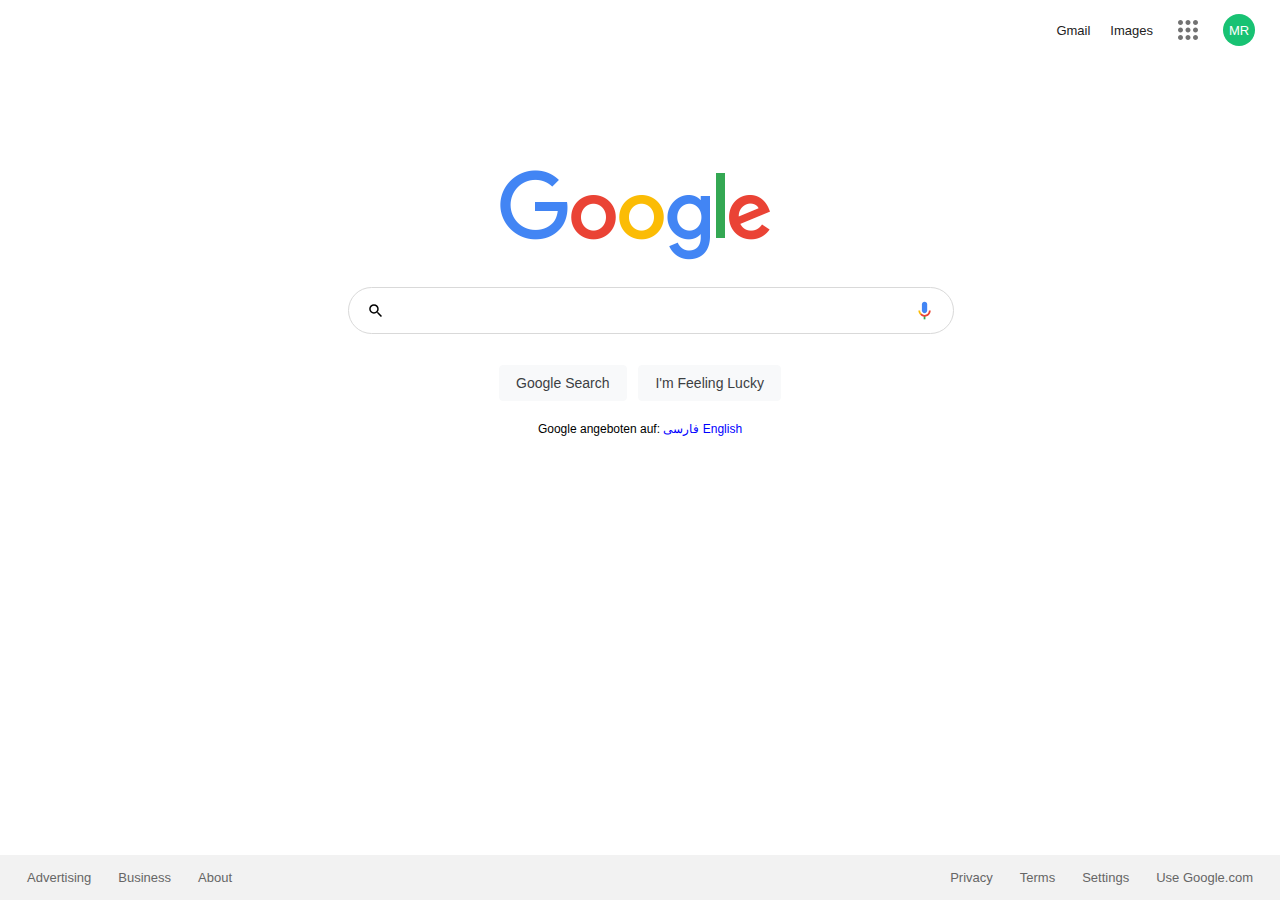
<file: Google/index.html>
<!doctype html>
<html lang="en">
<head>
    <meta charset="UTF-8">
    <title>Google</title>
    <link rel="icon" href="img/Google__G__Logo.svg.png">
    <link rel="stylesheet" type="text/css" href="sass/style.css">
</head>
<body>
<div class="wrapper">
    <div class="header">
        <ul>
            <li><a href="#">Gmail</a></li>
            <li><a href="#">Images</a></li>
            <li class="apps"><svg class="gb_Ue" focusable="false" viewBox="0 0 24 24"><path d="M6,8c1.1,0 2,-0.9 2,-2s-0.9,-2 -2,-2 -2,0.9 -2,2 0.9,2 2,2zM12,20c1.1,0 2,-0.9 2,-2s-0.9,-2 -2,-2 -2,0.9 -2,2 0.9,2 2,2zM6,20c1.1,0 2,-0.9 2,-2s-0.9,-2 -2,-2 -2,0.9 -2,2 0.9,2 2,2zM6,14c1.1,0 2,-0.9 2,-2s-0.9,-2 -2,-2 -2,0.9 -2,2 0.9,2 2,2zM12,14c1.1,0 2,-0.9 2,-2s-0.9,-2 -2,-2 -2,0.9 -2,2 0.9,2 2,2zM16,6c0,1.1 0.9,2 2,2s2,-0.9 2,-2 -0.9,-2 -2,-2 -2,0.9 -2,2zM12,8c1.1,0 2,-0.9 2,-2s-0.9,-2 -2,-2 -2,0.9 -2,2 0.9,2 2,2zM18,14c1.1,0 2,-0.9 2,-2s-0.9,-2 -2,-2 -2,0.9 -2,2 0.9,2 2,2zM18,20c1.1,0 2,-0.9 2,-2s-0.9,-2 -2,-2 -2,0.9 -2,2 0.9,2 2,2z"></path></svg></li> <!-- Apps -->
            <li class="user-menu">
                <div class="user-initial">MR</div>
            </li>   <!-- User dropdown menu -->
        </ul>
    </div>
    <div class="content">
        <center>
            <div class="logo"></div>
        </center>

        <form action="https://www.google.com/search" method="GET" class="search-form">
            <center>
                <div class="search-box">
                    <div class="logo-search">
                        <svg focusable="false" xmlns="http://www.w3.org/2000/svg" viewBox="0 0 24 24">
                            <path d="M15.5 14h-.79l-.28-.27A6.471 6.471 0 0 0 16 9.5 6.5 6.5 0 1 0 9.5 16c1.61 0 3.09-.59 4.23-1.57l.27.28v.79l5 4.99L20.49 19l-4.99-5zm-6 0C7.01 14 5 11.99 5 9.5S7.01 5 9.5 5 14 7.01 14 9.5 11.99 14 9.5 14z"></path>
                        </svg>
                    </div>
                    <input type="text" class="search-box-input" name="q" autocomplete="off">
                    <div class="logo-voice">
                        <svg class="goxjub" focusable="false" viewBox="0 0 24 24" xmlns="http://www.w3.org/2000/svg">
                            <path fill="#4285f4"
                                  d="m12 15c1.66 0 3-1.31 3-2.97v-7.02c0-1.66-1.34-3.01-3-3.01s-3 1.34-3 3.01v7.02c0 1.66 1.34 2.97 3 2.97z"></path>
                            <path fill="#34a853" d="m11 18.08h2v3.92h-2z"></path>
                            <path fill="#fbbc05"
                                  d="m7.05 16.87c-1.27-1.33-2.05-2.83-2.05-4.87h2c0 1.45 0.56 2.42 1.47 3.38v0.32l-1.15 1.18z"></path>
                            <path fill="#ea4335"
                                  d="m12 16.93a4.97 5.25 0 0 1 -3.54 -1.55l-1.41 1.49c1.26 1.34 3.02 2.13 4.95 2.13 3.87 0 6.99-2.92 6.99-7h-1.99c0 2.92-2.24 4.93-5 4.93z"></path>
                        </svg>
                    </div>
                </div>
                <div class="button-container">
                    <input type="submit" value="Google Search">
                    <input type="submit" value="I'm Feeling Lucky">
                </div>
                <div class="text">
                    Google angeboten auf:<a href="#"> فارسی English</a>
                </div>
            </center>
        </form>
    </div>
    <div class="footer">
        <div class="footer-left">
            <ul>
                <li><a href="#">Advertising</a></li>
                <li><a href="#">Business</a></li>
                <li><a href="#">About</a></li>
            </ul>
        </div>
        <div class="footer-right">
            <ul>
                <li><a href="#">Privacy</a></li>
                <li><a href="#">Terms</a></li>
                <li><a href="#">Settings</a></li>
                <li><a href="#">Use Google.com</a></li>
            </ul>
        </div>
    </div>
</div>
</body>
</html>
</file>
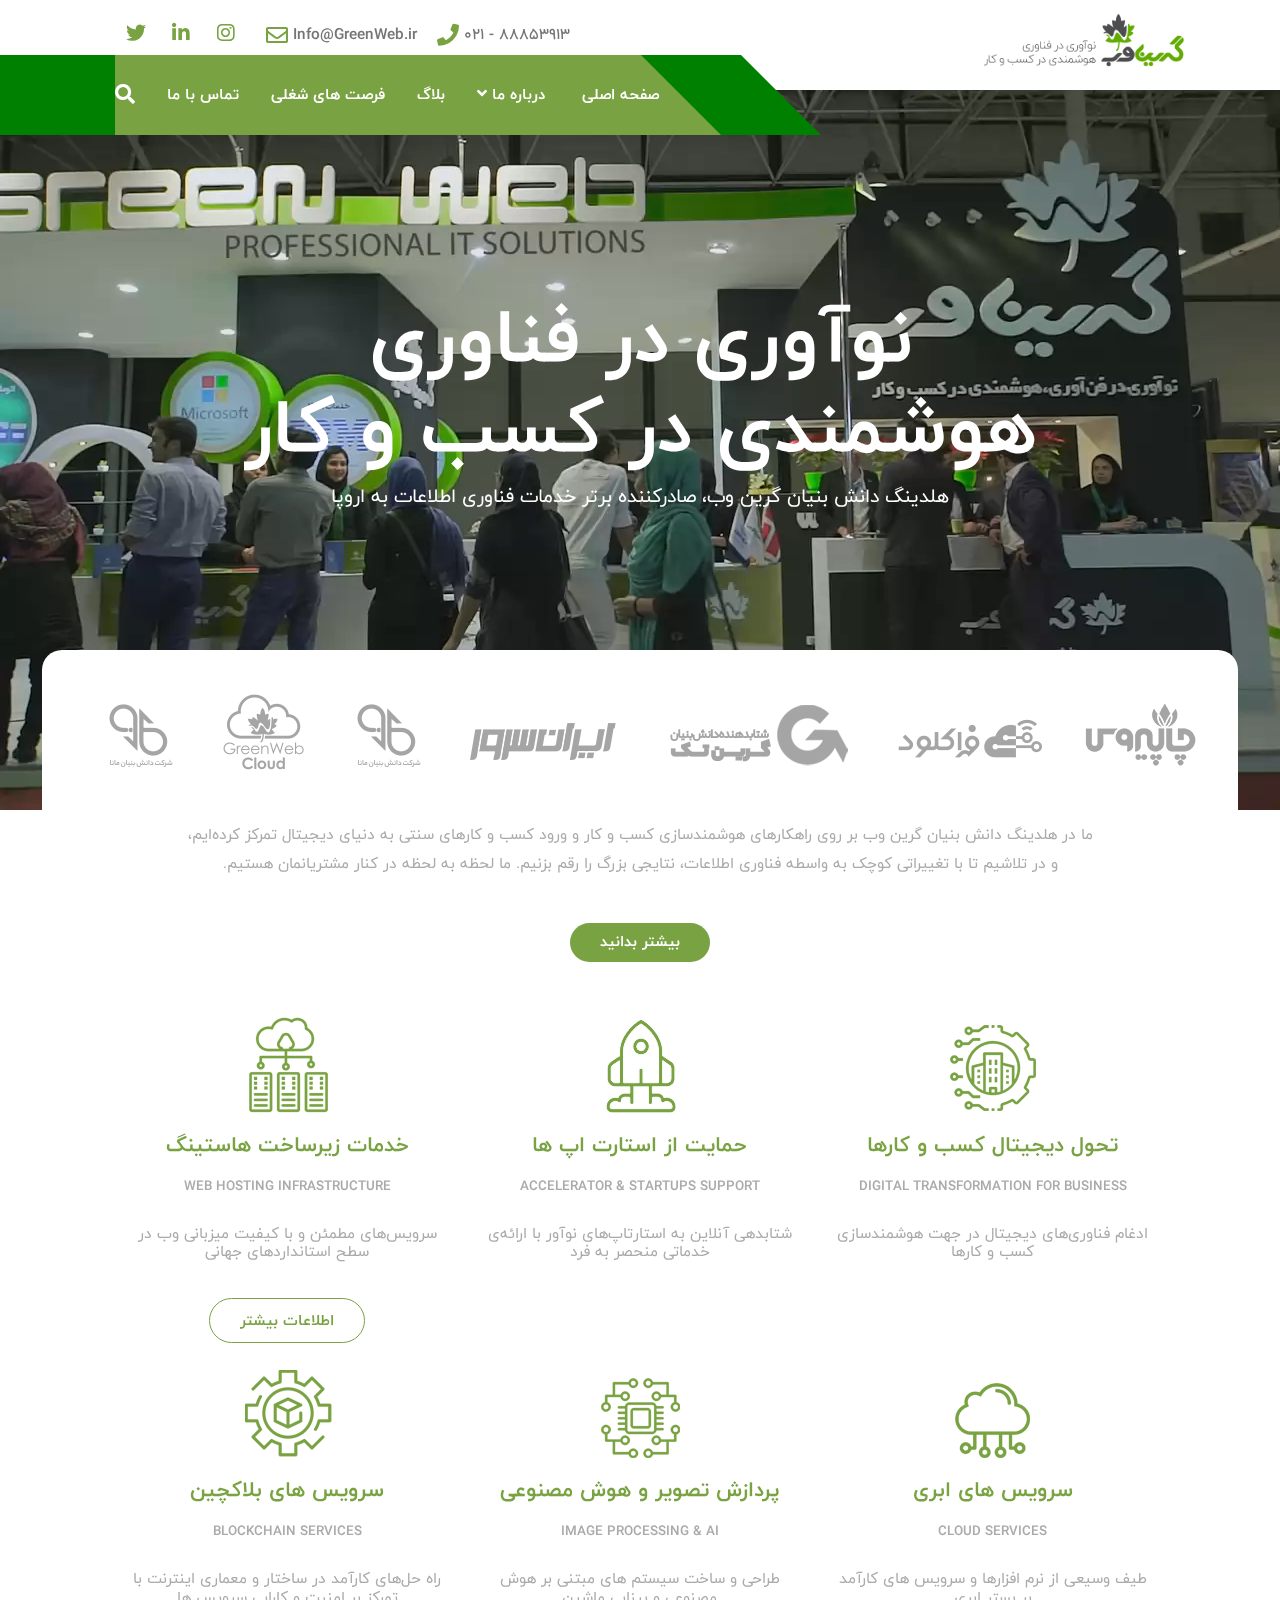
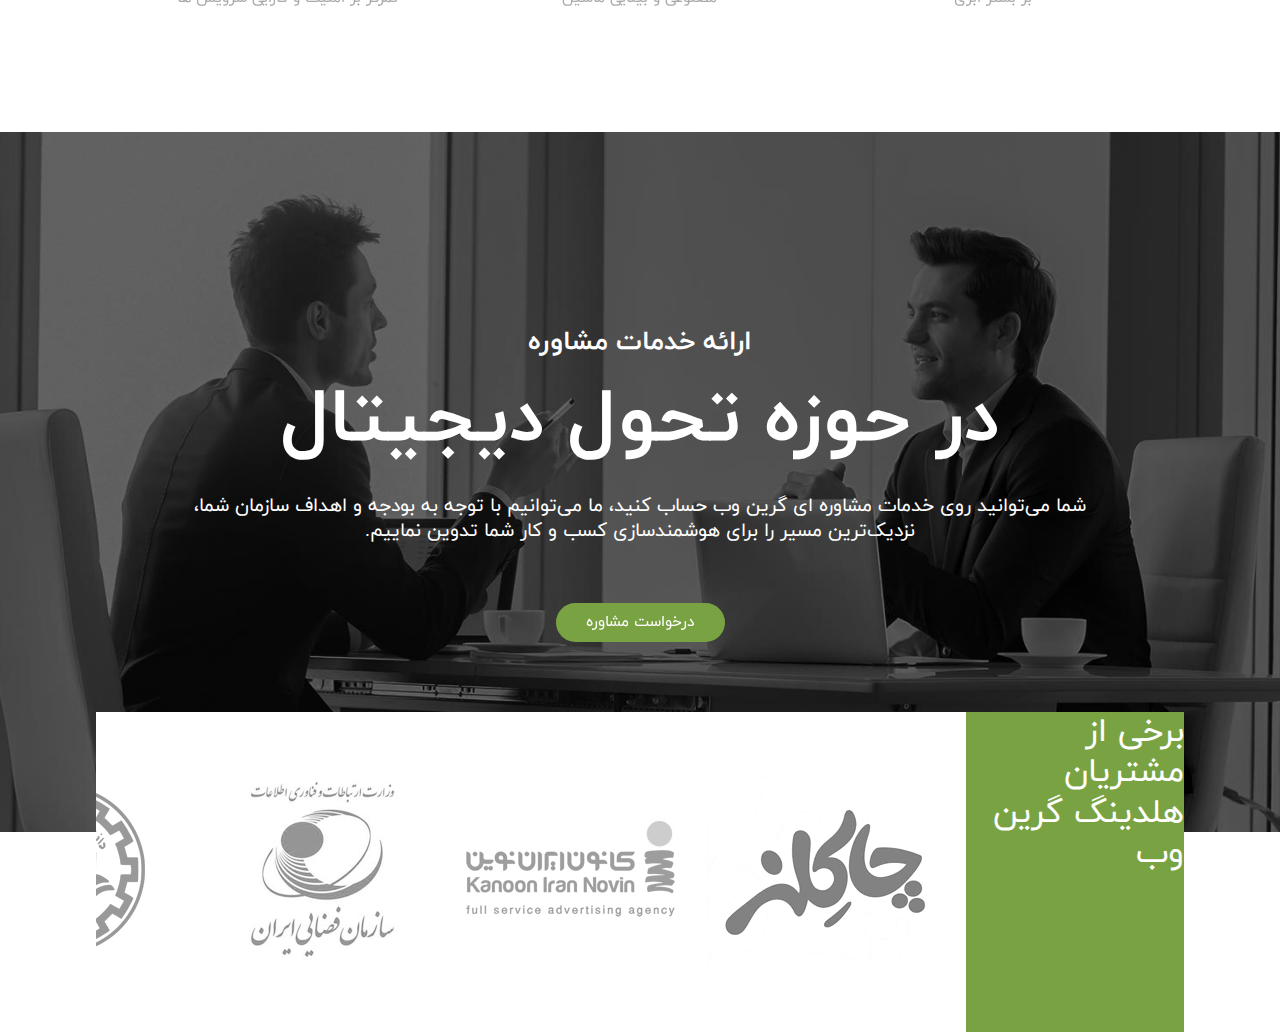
<file: GreenWeb/index.html>
<!DOCTYPE html>
<html lang="fa" dir="rtl">
<head>
    <meta charset="UTF-8"/>
    <title>هلدینگ دانش بنیان گرین وب - پیشرو در تحول دیجیتال کسب و کارها</title>
    <link rel="icon" href="https://greenweb.ir/wp-content/uploads/2021/03/favicone.png" sizes="32x32"/>
    <!--=-=-=-= CSS =-=-=-=-=-->
    <link rel="stylesheet" href="css/style.css"/>
    <link rel="stylesheet" href="lib/fontawesome/css/all.min.css"/>
</head>
<body>
<div id="app">
    <div class="main-wrapper">
        <header class="page-header">
            <div class="header-2">
                <div class="row">
                    <div class="elements">
                        <div class="element-right">
                            <div class="img-logo">
                                <div class="logo">
                                    <a href="#">
                                        <img src="images/GWlogo.png" alt="گرین وب" style="width: 200px;"/>
                                    </a>
                                </div>
                            </div>
                        </div>
                        <div class="element-left">
                            <div class="element-left-item">
                                <a href="#">
                                    <span class="it_text ml10">88853913 - 021</span>
                                    <i class="fas fa-phone"></i>
                                </a>
                            </div>
                            <div class="element-left-item">
                                <a href="#">
                                    <span class="it_text ml10">Info@GreenWeb.ir</span>
                                    <i class="far fa-envelope"></i>
                                </a>
                            </div>
                            <div class="element-left-item">
                                <div class="item-link">
                                    <a href="#"><i class="fab fa-instagram"></i></a>
                                    <a href="#"><i class="fab fa-linkedin-in"></i></a>
                                    <a href="#"><i class="fab fa-twitter"></i></a>
                                </div>
                            </div>
                        </div>
                    </div>
                </div>
            </div>
            <div class="header-3">
                <div class="row">
                    <div class="elements">
                        <div class="element-right">
                            <div class="cz_elm icon_header_3_left_4 inner_icon_header_3_left_0"
                                 style="margin-right: 350px;">
                                <div class="elm_icon_text"><span class="it_text" style=""> </span></div>
                            </div>
                        </div>
                        <div class="element-left">
                            <div class="left-tail"></div>
                            <div class="navnar">
                                <ul class="menu">
                                    <li>
                                        <a href="#" class="active"><span>صفحه اصلی</span></a>
                                    </li>
                                    <li class="dropdown">
                                        <a href="#"><span style="padding: 5px;">درباره ما</span><i
                                                class="fas fa-angle-down"></i></a>
                                        <ul>
                                            <li><a href="#">داستان گرین وب</a></li>
                                        </ul>
                                    </li>
                                    <li>
                                        <a href="#"><span>بلاگ</span></a>
                                    </li>
                                    <li>
                                        <a href="#"><span>فرصت های شغلی</span></a>
                                    </li>
                                    <li>
                                        <a href="#"><span>تماس با ما</span></a>
                                    </li>
                                </ul>
                            </div>
                            <div class="box-search">
                                <div class="icon-search">
                                    <i class="fas fa-search"></i>
                                </div>
                            </div>
                            <div class="left-head"></div>
                        </div>
                    </div>
                </div>
            </div>
        </header>
        <div class="page-cover-video">
            <video autoplay loop preload="auto">
                <source src="sample.webm" type="video/mp4"/>
            </video>
            <div class="title">
                <h1>
                    نوآوری در فناوری <br/>
                    هوشمندی در کسب و کار
                </h1>
                <div class="text">هلدینگ دانش بنیان گرین وب، صادرکننده برتر خدمات فناوری اطلاعات به اروپا</div>
            </div>
            <div class="container">
                <div class="row">
                    <section>
                        <div class="footer-video">
                            <div style="position: relative;">
                                <div class="berands">
                                    <div class="logo-berand">
                                        <div class="img-logo-berand">
                                            <img src="images/berands/chapiroos-Logo.png" alt=""/>
                                        </div>
                                        <div class="img-logo-berand">
                                            <img src="images/berands/faracloud-Logo.png" alt=""/>
                                        </div>
                                        <div class="img-logo-berand">
                                            <img src="images/berands/greenTech-Logo.png" alt=""/>
                                        </div>
                                        <div class="img-logo-berand">
                                            <img src="images/berands/iranserver-Logo.png" alt=""/>
                                        </div>
                                        <div class="img-logo-berand">
                                            <img src="images/berands/mana-logo.png" alt=""/>
                                        </div>
                                        <div class="img-logo-berand">
                                            <img src="images/berands/Grrenweb-Cloud-Logo.png" alt=""/>
                                        </div>
                                        <div class="img-logo-berand">
                                            <img src="images/berands/mana-logo.png" alt=""/>
                                        </div>
                                    </div>
                                </div>
                                <div style="height: 30px;"></div>
                                <div class="description">
                                    <div class="text">
                                        <p>ما در هلدینگ دانش بنیان گرین وب بر روی راهکارهای هوشمندسازی کسب و کار و ورود
                                            کسب و کارهای سنتی به دنیای دیجیتال تمرکز کرده‌ایم،</p>
                                        <p>و در تلاشیم تا با تغییراتی کوچک به واسطه فناوری اطلاعات، نتایجی بزرگ را رقم
                                            بزنیم. ما لحظه به لحظه در کنار مشتریانمان هستیم.</p>
                                    </div>
                                </div>
                                <div style="height: 40px;"></div>
                                <div class="btn-center">
                                    <a class="btn-success" href="">
                                        <span><strong>بیشتر بدانید</strong></span>
                                    </a>
                                </div>
                            </div>
                            <div style="height: 60px"></div>
                        </div>
                    </section>
                    <div style="margin-top: 200px;">
                        <div class="main">
                            <div class="column">
                                <div class="card">
                                    <div class="card-header">
                                        <p style="text-align: center">
                                            <img class="lazyDone" src="images/Dt-icon2.png" alt="">
                                            <strong><span
                                                    class="card-title">تحول دیجیتال کسب و کارها</span></strong>
                                            <span style="color: #58595b;"><br><br>
                                                    <span class="card-title2"><strong>DIGITAL TRANSFORMATION FOR BUSINESS</strong></span>
                                                </span>
                                        </p>
                                    </div>
                                    <div class="card-body">
                                        <p style="text-align: center;">
                                                <span style="color: #aaaaaa;">ادغام فناوری‌های دیجیتال در جهت هوشمندسازی<br>کسب و کارها
                                                </span>
                                        </p>
                                    </div>
                                    <div class="card-footer"></div>
                                </div>
                            </div>
                            <div class="column">
                                <div class="card">
                                    <div class="card-header">
                                        <p style="text-align: center">
                                            <img class="lazyDone" src="images/startup-icon.png" alt="">
                                            <strong><span class="card-title">حمایت از استارت اپ ها</span></strong>
                                            <span style="color: #58595b;"><br><br>
                                                    <span class="card-title2"><strong>ACCELERATOR &amp; STARTUPS SUPPORT</strong></span>
                                                </span>
                                        </p>
                                    </div>
                                    <div class="card-body">
                                        <p style="text-align: center;">
                                                <span style="color: #aaaaaa;">شتابدهی آنلاین به استارتاپ‌های نوآور با ارائه‌ی<br>خدماتی منحصر به فرد
                                                </span>
                                        </p>
                                    </div>
                                    <div class="card-footer"></div>
                                </div>
                            </div>
                            <div class="column">
                                <div class="card">
                                    <div class="card-header">
                                        <p style="text-align: center">
                                            <img class="lazyDone" src="images/hosting-icon.png" alt="">
                                            <strong><span class="card-title">خدمات زیرساخت هاستینگ</span></strong>
                                            <span style="color: #58595b;"><br><br>
                                                    <span class="card-title2"><strong>WEB HOSTING INFRASTRUCTURE</strong></span>
                                                </span>
                                        </p>
                                    </div>
                                    <div class="card-body">
                                        <p style="text-align: center;">
                                            <span style="color: #aaaaaa;">سرویس‌های مطمئن و با کیفیت میزبانی وب در<br>سطح استانداردهای جهانی</span>
                                        </p>
                                    </div>
                                    <div class="card-footer">
                                        <a class="btn-success-hover"
                                           href="#" title="خدمات زیرساخت هاستینگ"><b class="cz_btn_onhover"><strong>اطلاعات
                                            بیشتر</strong></b></a>
                                    </div>
                                </div>
                            </div>
                        </div>
                        <div class="main">
                            <div class="column">
                                <div class="card">
                                    <div class="card-header">
                                        <p style="text-align: center">
                                            <img class="lazyDone" src="images/cloud-services-icon.png" alt="">
                                            <strong><span
                                                    class="card-title">سرویس های ابری</span></strong>
                                            <span style="color: #58595b;"><br><br>
                                                    <span class="card-title2"><strong>CLOUD SERVICES</strong></span>
                                                </span>
                                        </p>
                                    </div>
                                    <div class="card-body">
                                        <p style="text-align: center;">
                                            <span style="color: #aaaaaa;">طیف وسیعی از نرم افزارها و سرویس های کارآمد<br>بر بستر ابری</span>
                                        </p>
                                    </div>
                                    <div class="card-footer"></div>
                                </div>
                            </div>
                            <div class="column">
                                <div class="card">
                                    <div class="card-header">
                                        <p style="text-align: center">
                                            <img class="lazyDone" src="images/Dt-icon.png" alt="">
                                            <strong><span
                                                    class="card-title">پردازش تصویر و هوش مصنوعی</span></strong>
                                            <span style="color: #58595b;"><br><br>
                                                    <span class="card-title2"><strong>IMAGE PROCESSING & AI</strong></span>
                                                </span>
                                        </p>
                                    </div>
                                    <div class="card-body">
                                        <p style="text-align: center;">
                                            <span style="color: #aaaaaa;">طراحی و ساخت سیستم های مبتنی بر هوش<br>مصنوعی و بینایی ماشین</span>
                                        </p>
                                    </div>
                                    <div class="card-footer"></div>
                                </div>
                            </div>
                            <div class="column">
                                <div class="card">
                                    <div class="card-header">
                                        <p style="text-align: center">
                                            <img class="lazyDone" src="images/Blockchain-icon.png" alt="">
                                            <strong><span class="card-title">سرویس های بلاکچین</span></strong>
                                            <span style="color: #58595b;"><br><br>
                                                    <span class="card-title2"><strong>BLOCKCHAIN SERVICES</strong></span>
                                                </span>
                                        </p>
                                    </div>
                                    <div class="card-body">
                                        <p style="text-align: center;">
                                            <span style="color: #aaaaaa;">راه حل‌های کارآمد در ساختار و معماری اینترنت با<br>تمرکز بر امنیت و کارایی سرویس ها</span>
                                        </p>
                                    </div>
                                    <div class="card-footer"></div>
                                </div>
                            </div>
                        </div>
                    </div>
                </div>
                <div style="height: 60px;"></div>
                <div class="hero-bg">
                    <div class="title">
                        <h2>ارائه خدمات مشاوره</h2>
                        <h1>در حوزه تحول دیجیتال</h1>
                        <div class="text-hero">شما می‌توانید روی خدمات مشاوره ای گرین وب حساب کنید، ما می‌توانیم با توجه
                            به
                            بودجه و اهداف سازمان شما،<br>
                            نزدیک‌ترین مسیر را برای هوشمندسازی کسب و کار شما تدوین نماییم.
                        </div>
                        <div style="height: 60px"></div>
                        <div class="center">
                            <a href="#" class="btn-success">درخواست مشاوره</a>
                        </div>
                    </div>
                    <div class="row">
                        <div class="footer-hero">
                            <div class="content">
                                <div class="title1">برخی از مشتریان هلدینگ گرین وب</div>
                                <div class="img-customers">
                                    <div class="img-customer">
                                        <img src="images/logo22-253x191.png" alt="">
                                    </div>
                                    <div class="img-customer">
                                        <img src="images/logo21-253x191.png" alt="">
                                    </div>
                                    <div class="img-customer">
                                        <img src="images/Logo1-253x191.png" alt="">
                                    </div>
                                    <div class="img-customer">
                                        <img src="images/Logo24-253x191.png" alt="">
                                    </div>
                                </div>
                            </div>
                        </div>
                    </div>
                </div>
            </div>
        </div>
    </div>
</div>
</body>
</html>
</file>
<file: Google/sass/style.css>
html, body {
  font-family: arial, sans-serif;
  margin: 0;
  padding: 0;
  height: 100%;
  font-size: 14px;
}

.wrapper {
  min-height: 100%;
  position: relative;
}

ul {
  display: -webkit-box;
  display: -ms-flexbox;
  display: flex;
  -webkit-box-align: center;
      -ms-flex-align: center;
          align-items: center;
  list-style-type: none;
  margin: 0;
  padding: 0;
}

.header > ul {
  padding: 15px;
  overflow: hidden;
  float: right;
  height: 30px;
}

.header > ul > li {
  float: left;
  margin: 0 10px;
  font-size: 13px;
}

.user {
  opacity: 0.55;
}

a {
  color: #222;
  text-decoration: none;
}

a:hover {
  text-decoration: underline;
}

.apps {
  width: 30px;
  height: 30px;
  background-position: -132px -38px;
  opacity: 0.55;
}

.apps:hover {
  opacity: 1;
}

.user-menu {
  display: -webkit-box;
  display: -ms-flexbox;
  display: flex;
  -webkit-box-align: center;
      -ms-flex-align: center;
          align-items: center;
  background-color: #18c273;
  border-radius: 50%;
  width: 32px;
  height: 32px;
}

.user-initial {
  width: 100%;
  text-align: center;
  color: #fff;
}

.content {
  padding-top: 170px;
  padding-bottom: 40px;
  width: 584px;
  margin: 0 auto;
}

.logo {
  background-image: url("../img/googlelogo_color_272x92dp.png");
  background-size: 272px auto;
  background-repeat: no-repeat;
  width: 280px;
  height: 92px;
  display: table-cell;
  text-align: right;
  vertical-align: bottom;
}

.country {
  color: #4285F4;
}

.search-box {
  margin-top: 25px;
  width: 100%;
  height: 45px;
  border: 1px solid #D9D9D9;
  border-radius: 24px;
  padding: 0 10px;
  display: -webkit-box;
  display: -ms-flexbox;
  display: flex;
  -webkit-box-align: center;
      -ms-flex-align: center;
          align-items: center;
  /*outline: none;*/
}

.search-box:hover {
  background-color: #fff;
}

.logo-voice {
  float: right;
  display: -webkit-box;
  display: -ms-flexbox;
  display: flex;
  cursor: pointer;
  -webkit-box-align: center;
      -ms-flex-align: center;
          align-items: center;
  border: 0;
  background: transparent;
  outline: none;
  padding: 0 8px;
  width: 24px;
  line-height: 44px;
}

.search-box-input {
  background-color: transparent;
  border: none;
  margin: 0;
  padding: 0;
  color: rgba(0, 0, 0, 0.87);
  word-wrap: break-word;
  outline: none;
  display: -webkit-box;
  display: -ms-flexbox;
  display: flex;
  -webkit-box-flex: 100%;
      -ms-flex: 100%;
          flex: 100%;
  -webkit-tap-highlight-color: transparent;
  height: 34px;
  font-size: 16px;
}

.logo-search {
  height: 20px;
  line-height: 20px;
  width: 20px;
  padding: 0 8px;
  cursor: pointer;
  margin-top: 3px;
  color: #9aa0a6;
}

.button-container {
  margin-top: 20px;
}

input[type="submit"] {
  background-color: #f8f9fa;
  border: 1px solid #f8f9fa;
  border-radius: 4px;
  color: #3c4043;
  font-family: arial, sans-serif;
  font-size: 14px;
  margin: 11px 4px;
  padding: 0 16px;
  line-height: 27px;
  height: 36px;
  min-width: 54px;
  text-align: center;
  cursor: pointer;
  -webkit-user-select: none;
     -moz-user-select: none;
      -ms-user-select: none;
          user-select: none;
}

input[type="submit"]:hover {
  background-color: #f8f9fa;
  border: 1px solid #dadce0;
  color: #202124;
}

.text {
  margin-top: 10px;
  font-size: 12px;
}

.text a {
  color: blue;
}

.footer {
  background-color: #F2F2F2;
  width: 100%;
  padding: 15px 0;
  position: absolute;
  bottom: 0;
  left: 0;
}

.footer ul {
  height: 100%;
}

.footer li {
  padding-left: 27px;
  font-size: small;
}

.footer li a {
  color: #666;
}

.footer-left {
  float: left;
}

.footer-right {
  float: right;
  padding-right: 27px;
}
/*# sourceMappingURL=style.css.map */
</file>
<file: GreenWeb/css/style.css>
/*! normalize.css v8.0.1 | MIT License | github.com/necolas/normalize.css */
/* Document
   ========================================================================== */
/**
 * 1. Correct the line height in all browsers.
 * 2. Prevent adjustments of font size after orientation changes in iOS.
 */
@import url("../lib/fonts/primary-iran-yekan.css");
html {
  line-height: 1.15; /* 1 */
  -webkit-text-size-adjust: 100%; /* 2 */
}

/* Sections
   ========================================================================== */
/**
 * Remove the margin in all browsers.
 */
body {
  margin: 0;
}

/**
 * Render the `main` element consistently in IE.
 */
main {
  display: block;
}

/**
 * Correct the font size and margin on `h1` elements within `section` and
 * `article` contexts in Chrome, Firefox, and Safari.
 */
h1 {
  font-size: 2em;
  margin: 0.67em 0;
}

/* Grouping content
   ========================================================================== */
/**
 * 1. Add the correct box sizing in Firefox.
 * 2. Show the overflow in Edge and IE.
 */
hr {
  box-sizing: content-box; /* 1 */
  height: 0; /* 1 */
  overflow: visible; /* 2 */
}

/**
 * 1. Correct the inheritance and scaling of font size in all browsers.
 * 2. Correct the odd `em` font sizing in all browsers.
 */
pre {
  font-family: monospace, monospace; /* 1 */
  font-size: 1em; /* 2 */
}

/* Text-level semantics
   ========================================================================== */
/**
 * Remove the gray background on active links in IE 10.
 */
a {
  background-color: transparent;
}

/**
 * 1. Remove the bottom border in Chrome 57-
 * 2. Add the correct text decoration in Chrome, Edge, IE, Opera, and Safari.
 */
abbr[title] {
  border-bottom: none; /* 1 */
  text-decoration: underline; /* 2 */
  text-decoration: underline dotted; /* 2 */
}

/**
 * Add the correct font weight in Chrome, Edge, and Safari.
 */
b,
strong {
  font-weight: bolder;
}

/**
 * 1. Correct the inheritance and scaling of font size in all browsers.
 * 2. Correct the odd `em` font sizing in all browsers.
 */
code,
kbd,
samp {
  font-family: monospace, monospace; /* 1 */
  font-size: 1em; /* 2 */
}

/**
 * Add the correct font size in all browsers.
 */
small {
  font-size: 80%;
}

/**
 * Prevent `sub` and `sup` elements from affecting the line height in
 * all browsers.
 */
sub,
sup {
  font-size: 75%;
  line-height: 0;
  position: relative;
  vertical-align: baseline;
}

sub {
  bottom: -0.25em;
}

sup {
  top: -0.5em;
}

/* Embedded content
   ========================================================================== */
/**
 * Remove the border on images inside links in IE 10.
 */
img {
  border-style: none;
}

/* Forms
   ========================================================================== */
/**
 * 1. Change the font styles in all browsers.
 * 2. Remove the margin in Firefox and Safari.
 */
button,
input,
optgroup,
select,
textarea {
  font-family: inherit; /* 1 */
  font-size: 100%; /* 1 */
  line-height: 1.15; /* 1 */
  margin: 0; /* 2 */
}

/**
 * Show the overflow in IE.
 * 1. Show the overflow in Edge.
 */
button,
input { /* 1 */
  overflow: visible;
}

/**
 * Remove the inheritance of text transform in Edge, Firefox, and IE.
 * 1. Remove the inheritance of text transform in Firefox.
 */
button,
select { /* 1 */
  text-transform: none;
}

/**
 * Correct the inability to style clickable types in iOS and Safari.
 */
button,
[type=button],
[type=reset],
[type=submit] {
  -webkit-appearance: button;
}

/**
 * Remove the inner border and padding in Firefox.
 */
button::-moz-focus-inner,
[type=button]::-moz-focus-inner,
[type=reset]::-moz-focus-inner,
[type=submit]::-moz-focus-inner {
  border-style: none;
  padding: 0;
}

/**
 * Restore the focus styles unset by the previous rule.
 */
button:-moz-focusring,
[type=button]:-moz-focusring,
[type=reset]:-moz-focusring,
[type=submit]:-moz-focusring {
  outline: 1px dotted ButtonText;
}

/**
 * Correct the padding in Firefox.
 */
fieldset {
  padding: 0.35em 0.75em 0.625em;
}

/**
 * 1. Correct the text wrapping in Edge and IE.
 * 2. Correct the color inheritance from `fieldset` elements in IE.
 * 3. Remove the padding so developers are not caught out when they zero out
 *    `fieldset` elements in all browsers.
 */
legend {
  box-sizing: border-box; /* 1 */
  color: inherit; /* 2 */
  display: table; /* 1 */
  max-width: 100%; /* 1 */
  padding: 0; /* 3 */
  white-space: normal; /* 1 */
}

/**
 * Add the correct vertical alignment in Chrome, Firefox, and Opera.
 */
progress {
  vertical-align: baseline;
}

/**
 * Remove the default vertical scrollbar in IE 10+.
 */
textarea {
  overflow: auto;
}

/**
 * 1. Add the correct box sizing in IE 10.
 * 2. Remove the padding in IE 10.
 */
[type=checkbox],
[type=radio] {
  box-sizing: border-box; /* 1 */
  padding: 0; /* 2 */
}

/**
 * Correct the cursor style of increment and decrement buttons in Chrome.
 */
[type=number]::-webkit-inner-spin-button,
[type=number]::-webkit-outer-spin-button {
  height: auto;
}

/**
 * 1. Correct the odd appearance in Chrome and Safari.
 * 2. Correct the outline style in Safari.
 */
[type=search] {
  -webkit-appearance: textfield; /* 1 */
  outline-offset: -2px; /* 2 */
}

/**
 * Remove the inner padding in Chrome and Safari on macOS.
 */
[type=search]::-webkit-search-decoration {
  -webkit-appearance: none;
}

/**
 * 1. Correct the inability to style clickable types in iOS and Safari.
 * 2. Change font properties to `inherit` in Safari.
 */
::-webkit-file-upload-button {
  -webkit-appearance: button; /* 1 */
  font: inherit; /* 2 */
}

/* Interactive
   ========================================================================== */
/*
 * Add the correct display in Edge, IE 10+, and Firefox.
 */
details {
  display: block;
}

/*
 * Add the correct display in all browsers.
 */
summary {
  display: list-item;
}

/* Misc
   ========================================================================== */
/**
 * Add the correct display in IE 10+.
 */
template {
  display: none;
}

/**
 * Add the correct display in IE 10.
 */
[hidden] {
  display: none;
}

* {
  margin: 0;
  padding: 0;
  box-sizing: border-box;
  font-family: "primary-font";
}

body {
  margin: 0;
  padding: 0;
  font-family: "primary-font";
  overflow-wrap: break-word;
  font-size: 16px;
}

.main-wrapper {
  box-sizing: border-box;
}

a {
  text-decoration: none;
}

section {
  width: 100%;
  display: flex;
  justify-content: center;
}

.center {
  text-align: center;
}

.page-header {
  position: relative;
  z-index: 100;
  width: 100%;
}

.header-2 {
  position: relative;
  width: 100%;
}

.row {
  width: 85%;
  max-width: 100%;
  position: relative;
  margin: 0 auto;
}

.elements {
  display: table;
  width: 100%;
  position: relative;
}
.elements .element-right {
  position: relative;
  display: table-cell;
  vertical-align: top;
}
.elements .element-right .img-logo {
  margin-top: 35px;
  margin-bottom: 0;
  float: right;
}
.elements .element-right .img-logo .logo {
  position: relative;
}
.elements .element-right .img-logo .logo > a {
  margin-top: -21px;
  margin-bottom: -17px;
  font-size: 10px;
  display: block;
  border: 0;
}
.elements .element-right .img-logo .logo > a > img {
  width: 200px;
  background-color: transparent;
  background-image: none !important;
  opacity: 1;
}
.elements .element-left {
  display: flex;
  align-items: center;
  justify-content: flex-end;
}
.elements .element-left .element-left-item {
  margin-top: 15px;
  margin-left: 20px;
}
.elements .element-left .element-left-item > a {
  display: flex;
  align-items: center;
  justify-content: flex-end;
  height: 2em;
  line-height: 2em;
}
.elements .element-left .element-left-item > a > span {
  font-weight: 500;
  color: rgba(58, 58, 58, 0.7);
}
.elements .element-left .element-left-item > a > span:hover {
  color: #79a342;
}
.elements .element-left .element-left-item > a > i {
  font-size: 22px;
  color: #79a342;
  margin-right: 5px;
  float: right;
}
.elements .element-left .element-left-item .item-link {
  position: relative;
}
.elements .element-left .element-left-item .item-link > a {
  font-size: 20px;
  color: #79a342;
  position: relative;
  display: inline-block;
  text-align: center;
  width: 2em;
  height: 2em;
  line-height: 2em;
}
.elements .element-left .element-left-item .item-link > a > i {
  transition: all 0.4s ease;
}
.elements .element-left .element-left-item .item-link > a:hover .fa-instagram {
  color: #bc2a8d;
  transform: rotateY(360deg);
}
.elements .element-left .element-left-item .item-link > a:hover .fa-linkedin-in {
  color: #007bb6;
  transform: rotateY(360deg);
}
.elements .element-left .element-left-item .item-link > a:hover .fa-twitter {
  color: #00aced;
  transform: rotateY(360deg);
}

.header-3 {
  position: relative;
}
.header-3 .row {
  font-family: "primary-font";
  margin-left: 0;
  margin-top: 0px;
  margin-bottom: -35px;
}
.header-3 .element-left {
  background-color: #79a342;
  justify-content: flex-end;
  align-items: center;
  position: relative;
  height: 80px;
}
.header-3 .element-left .navnar {
  margin: 10px 6px;
}
.header-3 .element-left .navnar .menu {
  display: flex;
  align-items: center;
  list-style: none;
  margin: 0;
}
.header-3 .element-left .navnar .menu li {
  position: relative;
  float: right;
}
.header-3 .element-left .navnar .menu li a {
  color: #fff;
  font-size: 16px;
  padding: 17px 0px;
  margin-right: 16px;
  margin-left: 16px;
  position: relative;
  display: block;
  z-index: 1;
  background: none;
  font-weight: 600;
  font-style: normal;
  letter-spacing: 0;
}
.header-3 .element-left .navnar .menu .dropdown {
  position: relative;
  display: inline-block;
}
.header-3 .element-left .navnar .menu .dropdown ul {
  list-style: none;
  text-align: right;
  left: auto;
  right: -20px;
}
.header-3 .element-left .navnar .menu .dropdown ul li {
  display: none;
  position: absolute;
  background-color: #3a3a3a;
  margin-top: 10px;
  margin-right: 12px;
  margin-left: 12px;
  border-radius: 0px;
  min-width: 220px;
  box-shadow: 0px 8px 16px 0px rgba(0, 0, 0, 0.2);
  padding: 5px 12px;
  z-index: 100;
}
.header-3 .element-left .navnar .menu .dropdown ul li a {
  color: rgba(255, 255, 255, 0.8);
  line-height: 1.4;
}
.header-3 .element-left .navnar .menu .dropdown:hover li {
  display: block;
}
.header-3 .element-left .box-search {
  text-align: center;
  z-index: 1;
  width: 30px;
}
.header-3 .element-left .box-search .icon-search {
  padding: 10px;
  font-size: 20px;
  color: #fff;
  font-weight: bold;
}
.header-3 .element-left .left-head {
  flex-grow: 1;
  width: 100px;
  height: 100%;
  background-color: green;
}
.header-3 .element-left .left-tail {
  transform: skew(45deg);
  width: 100px;
  height: 100%;
  margin-right: -50px;
  background-color: green;
}

.img-customers {
  overflow: hidden;
}

.page-cover-video {
  position: relative;
  z-index: 1;
}
.page-cover-video video {
  object-fit: cover;
  background-size: cover;
  opacity: 1;
  overflow: visible;
  visibility: visible;
  background: transparent;
  width: 100%;
  height: 700px;
  display: block;
}
.page-cover-video .title {
  position: absolute;
  display: block;
  pointer-events: auto;
  width: 100%;
  margin: 0 auto;
  top: 194px;
  z-index: 6;
  visibility: visible;
  perspective: 601px;
}
.page-cover-video .title h1 {
  z-index: 6;
  font-family: "primary-font";
  height: auto;
  width: auto;
  color: #fff;
  text-decoration: none;
  white-space: nowrap;
  min-height: 0px;
  min-width: 0px;
  max-height: none;
  max-width: none;
  margin: 0;
  text-align: center;
  line-height: 90px;
  letter-spacing: -4px;
  font-weight: 700;
  font-size: 80px;
  transform-origin: 50% 50%;
  opacity: 1;
  transform: translate(0px, 0px);
  visibility: visible;
}
.page-cover-video .title .text {
  z-index: 7;
  font-family: "primary-font";
  height: auto;
  width: auto;
  color: #fff;
  text-decoration: none;
  white-space: nowrap;
  min-height: 0px;
  min-width: 0px;
  max-height: none;
  max-width: none;
  margin-top: 10px;
  text-align: center;
  line-height: 25px;
  letter-spacing: 0px;
  font-weight: 400;
  font-size: 20px;
  transform-origin: 50% 50%;
  opacity: 1;
  transform: translate(0px, 0px);
  visibility: visible;
}
.page-cover-video .footer-video {
  border-radius: 20px;
  background-color: #fff;
  position: absolute;
  top: -150px;
  padding: 30px;
  margin-top: -80;
}
.page-cover-video .footer-video .berands .logo-berand {
  display: flex;
  align-items: center;
  justify-content: center;
}
.page-cover-video .footer-video .berands .logo-berand .img-logo-berand {
  margin-left: 20px;
  text-align: center;
  padding: 10px;
}
.page-cover-video .description {
  position: relative;
  z-index: 1;
  text-align: center;
}
.page-cover-video .description .text {
  width: 80%;
  position: relative;
  z-index: 2;
  vertical-align: middle;
  word-break: normal;
  margin: 0 auto;
}
.page-cover-video .description .text p {
  text-align: center;
  color: #aaaaaa;
  margin-bottom: 10px;
}
.page-cover-video .btn-center {
  display: block;
  width: 100%;
  text-align: center;
}
.page-cover-video .btn-center .btn-success {
  color: #fff;
  background-color: #79a342;
  padding: 10px 30px;
  margin: 0px;
  border-width: 0px;
  border-color: #a3a3a3;
  border-radius: 100px;
  position: relative;
  display: inline-block;
  text-align: initial;
  -webkit-backface-visibility: hidden;
  backface-visibility: hidden;
  -moz-osx-font-smoothing: grayscale;
  transition: all 0.3s ease-in-out;
}
.page-cover-video .btn-center .btn-success:hover, .page-cover-video .btn-center .btn-success:focus {
  box-shadow: inset 0 -3.25em 0 0 #333;
}

.main {
  padding: 15px;
  position: relative;
  display: flex;
  align-content: center;
}
.main .column {
  box-sizing: border-box;
  padding: 0 15px;
  width: 100%;
}
.main .column .card {
  text-align: center;
}
.main .column .card p {
  text-align: center;
}
.main .column .card .card-header p {
  text-align: center;
  margin-bottom: 30px;
}
.main .column .card .card-header p .lazyDone {
  width: auto;
  background-color: transparent;
  background-image: none !important;
  opacity: 1;
  display: block;
  margin: 0 auto 20px;
  text-align: center;
}
.main .column .card .card-header p strong {
  text-align: center;
}
.main .column .card .card-header p strong .card-title {
  font-size: 22px;
  color: #79a342;
}
.main .column .card .card-header p .card-title2 {
  color: #aaaaaa;
  font-size: 14px;
}
.main .column .card .card-footer {
  width: 100%;
  margin-top: 50px;
}
.main .column .card .card-footer .btn-success-hover {
  color: #79a342;
  background-color: #ffffff;
  padding: 8px 30px;
  margin: 0px;
  border-style: solid;
  border-width: 1px;
  border-color: #79a342;
  border-radius: 100px;
}
.main .column .card .card-footer .btn-success-hover:hover {
  color: #ffffff;
  background-color: #79a342;
  border-style: solid;
  border-color: #79a342;
}

.hero-bg {
  position: relative;
  box-sizing: border-box;
  width: 100%;
  height: 700px;
  background-image: url("../images/hero-bg.jpg");
  background-position: center !important;
  background-repeat: no-repeat !important;
  background-size: cover !important;
}
.hero-bg h2 {
  text-align: center;
  color: #fff;
  font-size: 28px;
  margin-bottom: 15px;
}
.hero-bg .text-hero {
  z-index: 7;
  font-family: "primary-font";
  height: auto;
  width: auto;
  color: #fff;
  text-decoration: none;
  white-space: nowrap;
  min-height: 0px;
  min-width: 0px;
  max-height: none;
  max-width: none;
  margin-top: 30px;
  text-align: center;
  line-height: 25px;
  letter-spacing: 0px;
  font-weight: 400;
  font-size: 20px;
  transform-origin: 50% 50%;
  opacity: 1;
  transform: translate(0px, 0px);
  visibility: visible;
}
.hero-bg .btn-success {
  color: #fff;
  background-color: #79a342;
  padding: 10px 30px;
  margin: 0px;
  border-width: 0px;
  border-color: #a3a3a3;
  border-radius: 100px;
  position: relative;
  display: inline-block;
  text-align: initial;
  -webkit-backface-visibility: hidden;
  backface-visibility: hidden;
  -moz-osx-font-smoothing: grayscale;
  transition: all 0.2s ease-in-out;
}
.hero-bg .btn-success:hover {
  animation: BtnFxAbsorber 0.8s forwards;
}
.hero-bg .footer-hero {
  width: 100%;
  height: 320px;
  position: absolute;
  bottom: -900px;
  left: 0;
  background-color: #fff;
}
.hero-bg .footer-hero .content {
  display: flex;
  align-items: center;
}
.hero-bg .footer-hero .content .title1 {
  width: 20%;
  height: 320px;
  color: #fff;
  background-color: #79a342;
  font-size: 35px;
}
.hero-bg .footer-hero .content .img-customers {
  width: 80%;
  display: flex;
  align-items: center;
  padding: 20px;
}
.hero-bg .footer-hero .content .img-customers .img-customer {
  width: auto;
}

/*# sourceMappingURL=style.css.map */
</file>
